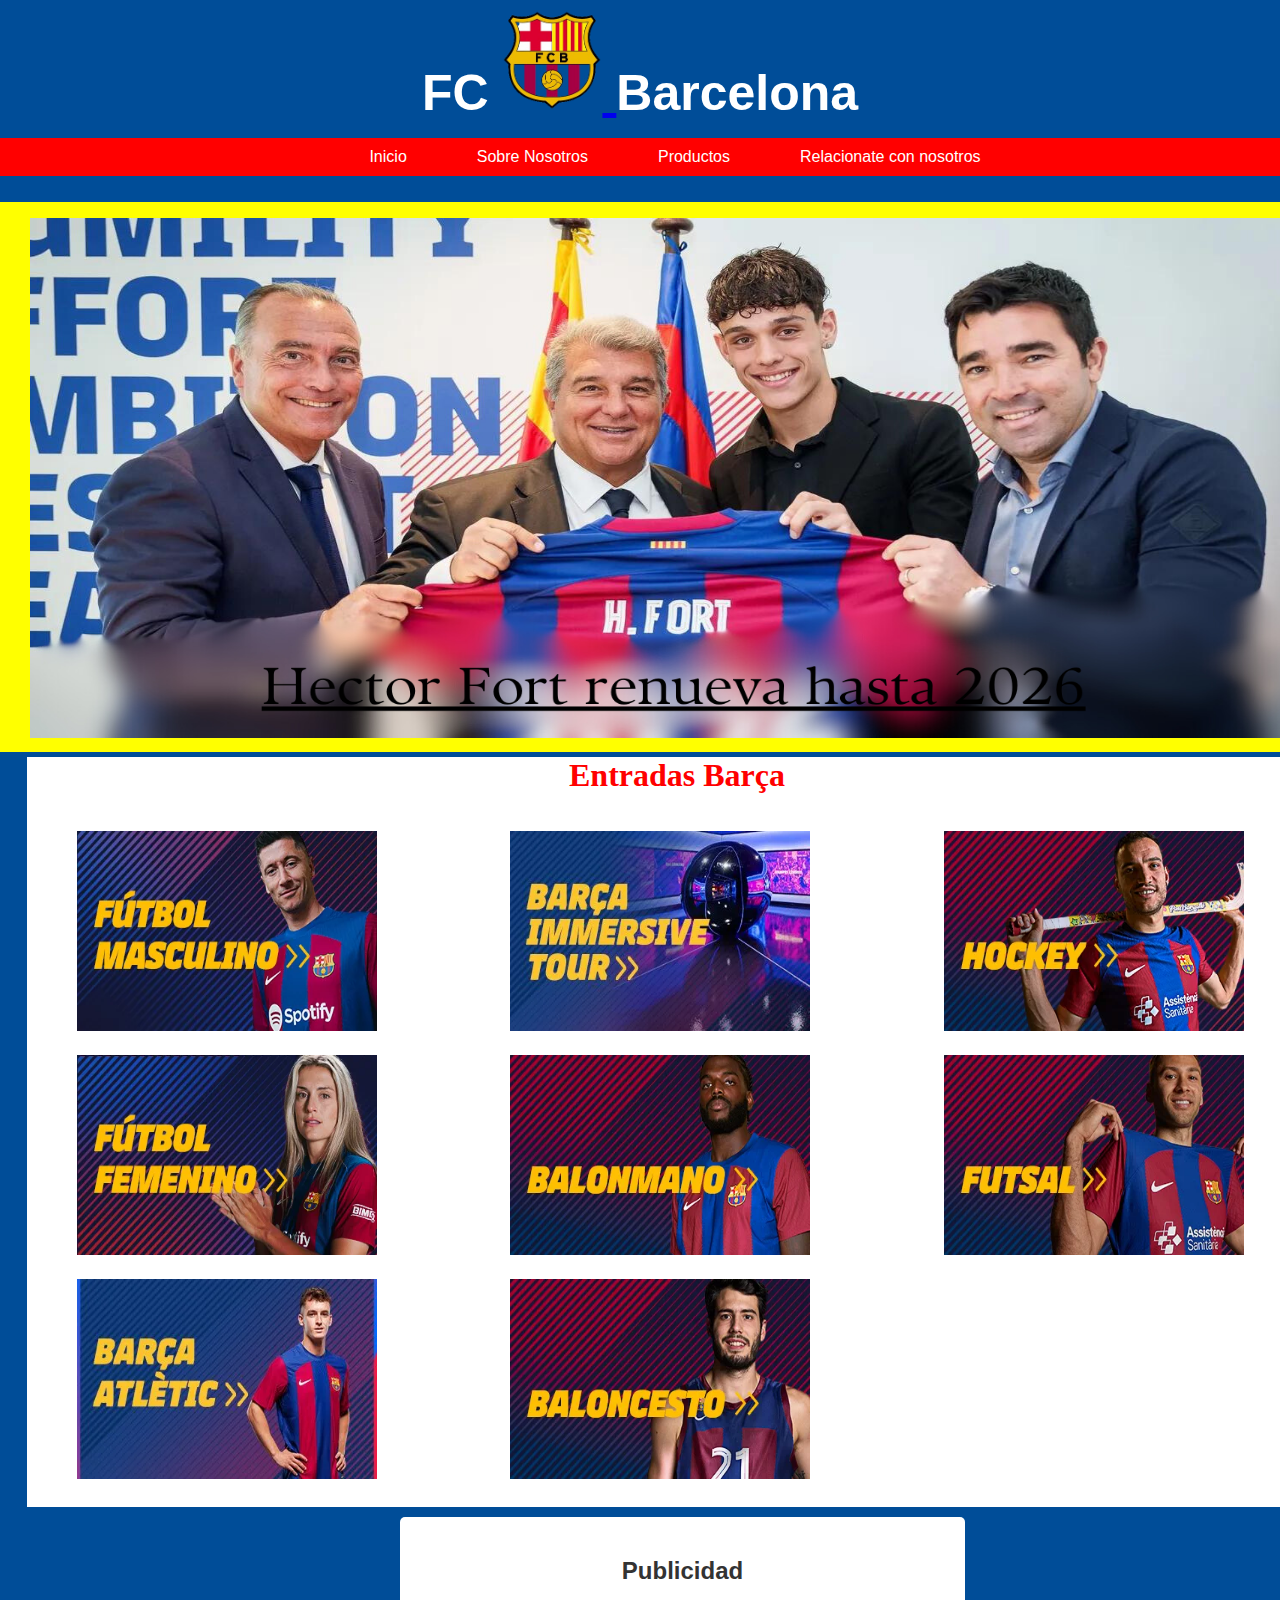
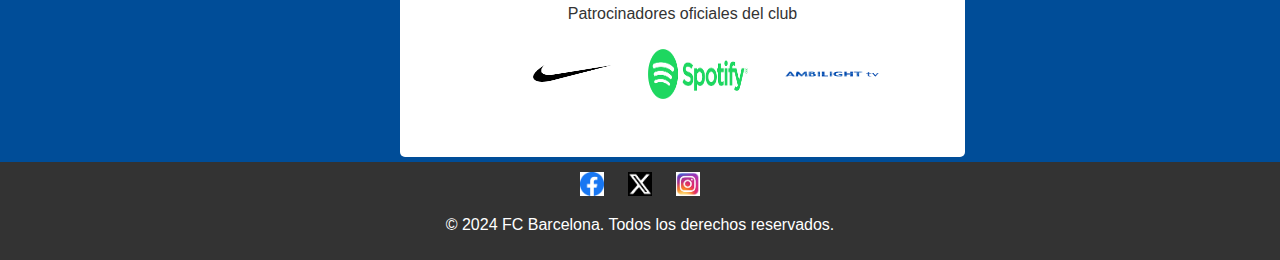
<file: index.html>
<!DOCTYPE html>
<html lang="es">
<head>
    <meta charset="UTF-8">
    <meta name="viewport">
    <title>FC Barcelona - Inicio</title>
    <link rel="stylesheet" href="css/styles.css">
    <link rel="icon" href="img/DFCB-removebg-preview.png" type="image/x-icon">
</head>
<body>
    <header id="encabezado">
        <h1>FC <A href="index.html"> <img src="img/DFCB-removebg-preview.png"> </A> Barcelona</h1>

        <nav id="Menu">
            
            <ul>
                <li> <a href="#"> Inicio </a> 
                <ul>
                    <li><a href="Plantilla.html"> Plantilla </a> </li>
                    <li><a href="Palmares.html"> Palmares </a> </li>
                 
                </ul>
                </li>
               
                <li> <a href="#"> Sobre Nosotros </a>  
                <ul>
                    <li><a href="Historia.html"> Historia </a></li>
                    <li><a href="Valores.html"> Valores </a></li>
                </ul>
                </li>
                
                <li> <a href="#"> Productos </a>
                    <ul>
                        <li><a href="Producto.html"> Merchandising </a></li>
                        <li><a href="Ofertas.html"> Ofertas </a></li>
                    </ul>
               </li>
               <li><a href=""> Relacionate con nosotros </a>
                <ul>
                <li><a href="Registro.html"> Registrarte </a></li>
                <li><a href="Inicio.html"> Iniciar sección  </a></li>
            </ul>
            </li>
           
        </ul>
        </nav>
    </header>

    <section class="Slider">  
        <ul>
            <l1> 
                <img src="img/WhatsApp-Image-2024-05-28-at-14.24.57.webp"> 
            </l1>
           
            <l1> 
                <img src="img/HANSI FLICK.png">
             </l1>
            
             <l1> 
                <img src="img/Sergi.webp">
             </l1>
            
             <l1> 
                <img src="img/Femeni.webp">
             </l1>
             
        
            
        </ul>     
        </section>


        <section id="Entradas_Barça">
            <h1> Entradas Barça </h1>
        
            <div class="contenedor">
                <div class="columna">
                    <ul>
                        <li> <img src="img/Masculino.webp" alt="Masculino"> </li>
                        <li> <img src="img/Futbol Femenu.webp" alt="Futbol Femenino"> </li>
                        <li> <img src="img/Barca atletic.webp" alt="Barça Atletic"> </li>
                    </ul>
                </div>
                <div class="columna">
                    <ul>
                        <li> <img src="img/IMMEBERSE TOUR.webp" alt="IMMEBERSE TOUR"> </li>
                        <li> <img src="img/bALON MANO.webp" alt="Balonmano"> </li>
                        <li> <img src="img/Baloncesto.webp" alt="Baloncesto"> </li>
                    </ul>
                </div>
                <div class="columna">
                    <ul>
                        <li> <img src="img/Hocke.webp" alt="Hockey"> </li>
                        <li> <img src="img/Futsal.webp" alt="Futsal"> </li>
                    </ul>
                </div>
            </div>
        </section>











        <section class="publicidad">
            <h2>Publicidad</h2>
            <p> Patrocinadores oficiales del club </p>
            <img src="img/Nike.png">
            <img src="img/Spotify.png">
            <img src="img/Ambilignt.png">
        </section>
    </main>

    <footer>
        <div class="social-media">
            <a href="#"><img src="img/Facebook.png" alt="Facebook"></a>
            <a href="#"><img src="img/x.png" alt="Twitter"></a>
            <a href="#"><img src="img/inta.jpg" alt="Instagram"></a>
        </div>
        <p>&copy; 2024 FC Barcelona. Todos los derechos reservados.</p>
    </footer>

    
</body>
</html>
</file>
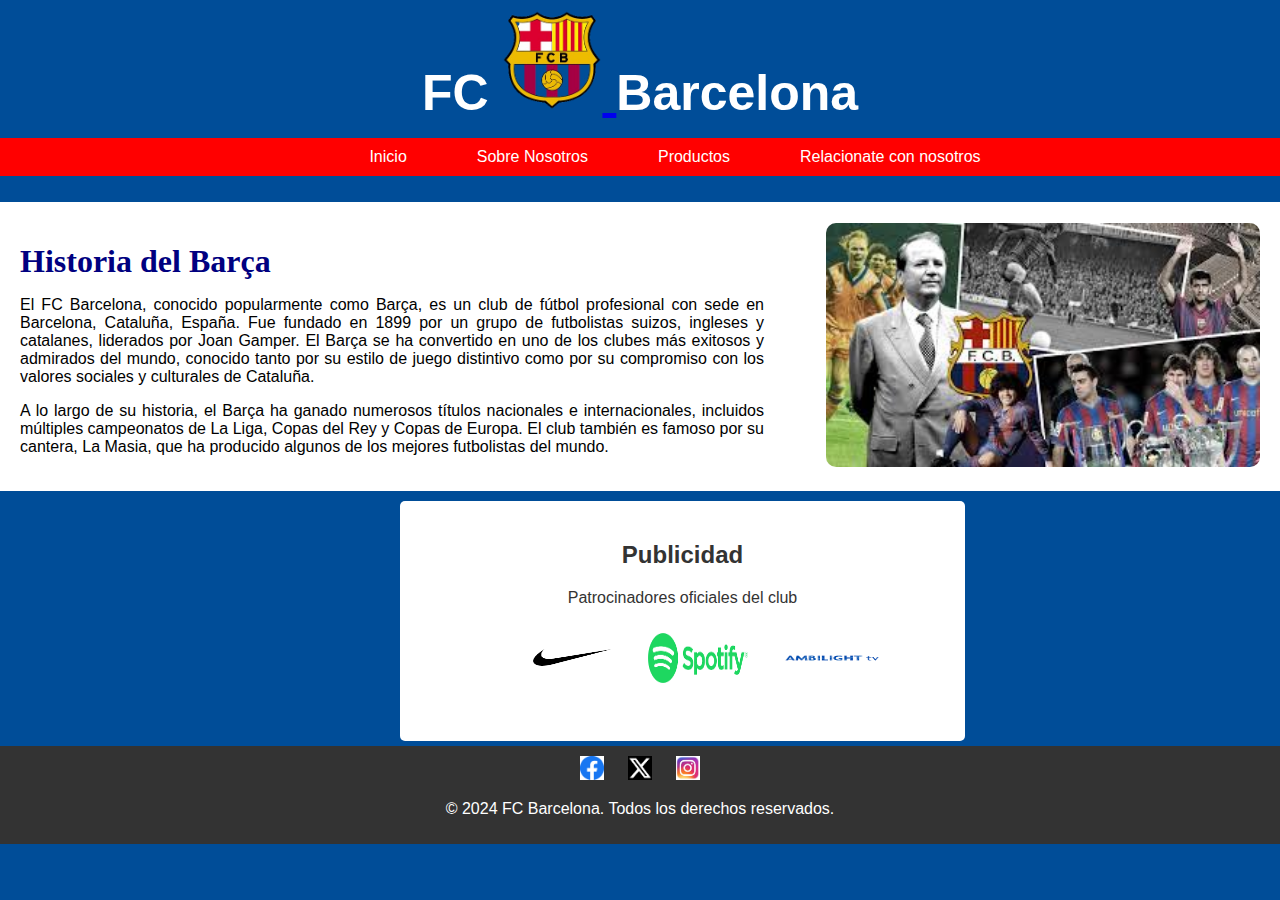
<file: Historia.html>
<!DOCTYPE html>
<html lang="es">
<head>
    <meta charset="UTF-8">
    <meta name="viewport">
    <title>FC Barcelona - Historia</title>
    <link rel="stylesheet" href="css/styles.css">
    <link rel="icon" href="img/DFCB-removebg-preview.png" type="image/x-icon">
</head>
<body>
    <header id="encabezado">
        <h1>FC <A href="index.html"> <img src="img/DFCB-removebg-preview.png"> </A> Barcelona</h1>

        <nav id="Menu">
            
            <ul>
                <li> <a href="#"> Inicio </a> 
                <ul>
                    <li><a href="Plantilla.html"> Plantilla </a> </li>
                    <li><a href="Palmares.html"> Palmares </a> </li>
                 
                </ul>
                </li>
               
                <li> <a href="#"> Sobre Nosotros </a>  
                <ul>
                    <li><a href="Historia.html"> Historia </a></li>
                    <li><a href="Valores.html"> Valores </a></li>
                </ul>
                </li>
                
                <li> <a href=""> Productos </a>
                    <ul>
                        <li><a href="Producto.html"> Merchandising </a></li>
                        <li><a href="Ofertas.html"> Ofertas </a></li>
                    </ul>
               </li>
               <li><a href="Registro.html"> Relacionate con nosotros </a>
                <ul>
                <li><a href="Registro.html"> Registrarte </a></li>
                <li><a href="Inicio.html"> Iniciar sección  </a></li>
            </ul>
            </li>
           
        </ul>
        </nav>
    </header>
    <section id="Historia_Barça">
        <div class="contenido">
            <div class="texto">
                <h1>Historia del Barça</h1>
                <p>El FC Barcelona, conocido popularmente como Barça, es un club de fútbol profesional con sede en Barcelona, Cataluña, España. Fue fundado en 1899 por un grupo de futbolistas suizos, ingleses y catalanes, liderados por Joan Gamper. El Barça se ha convertido en uno de los clubes más exitosos y admirados del mundo, conocido tanto por su estilo de juego distintivo como por su compromiso con los valores sociales y culturales de Cataluña.</p>
                <p>A lo largo de su historia, el Barça ha ganado numerosos títulos nacionales e internacionales, incluidos múltiples campeonatos de La Liga, Copas del Rey y Copas de Europa. El club también es famoso por su cantera, La Masia, que ha producido algunos de los mejores futbolistas del mundo.</p>
            </div>
            <div class="imagen">
                <img src="img/Historia.jpg">
            </div>
        </div>
    </section>











        <section class="publicidad">
            <h2>Publicidad</h2>
            <p> Patrocinadores oficiales del club </p>
            <img src="img/Nike.png">
            <img src="img/Spotify.png">
            <img src="img/Ambilignt.png">
        </section>
    </main>

    <footer>
        <div class="social-media">
            <a href="#"><img src="img/Facebook.png" alt="Facebook"></a>
            <a href="#"><img src="img/x.png" alt="Twitter"></a>
            <a href="#"><img src="img/inta.jpg" alt="Instagram"></a>
        </div>
        <p>&copy; 2024 FC Barcelona. Todos los derechos reservados.</p>
    </footer>

    
</body>
</html>
</file>
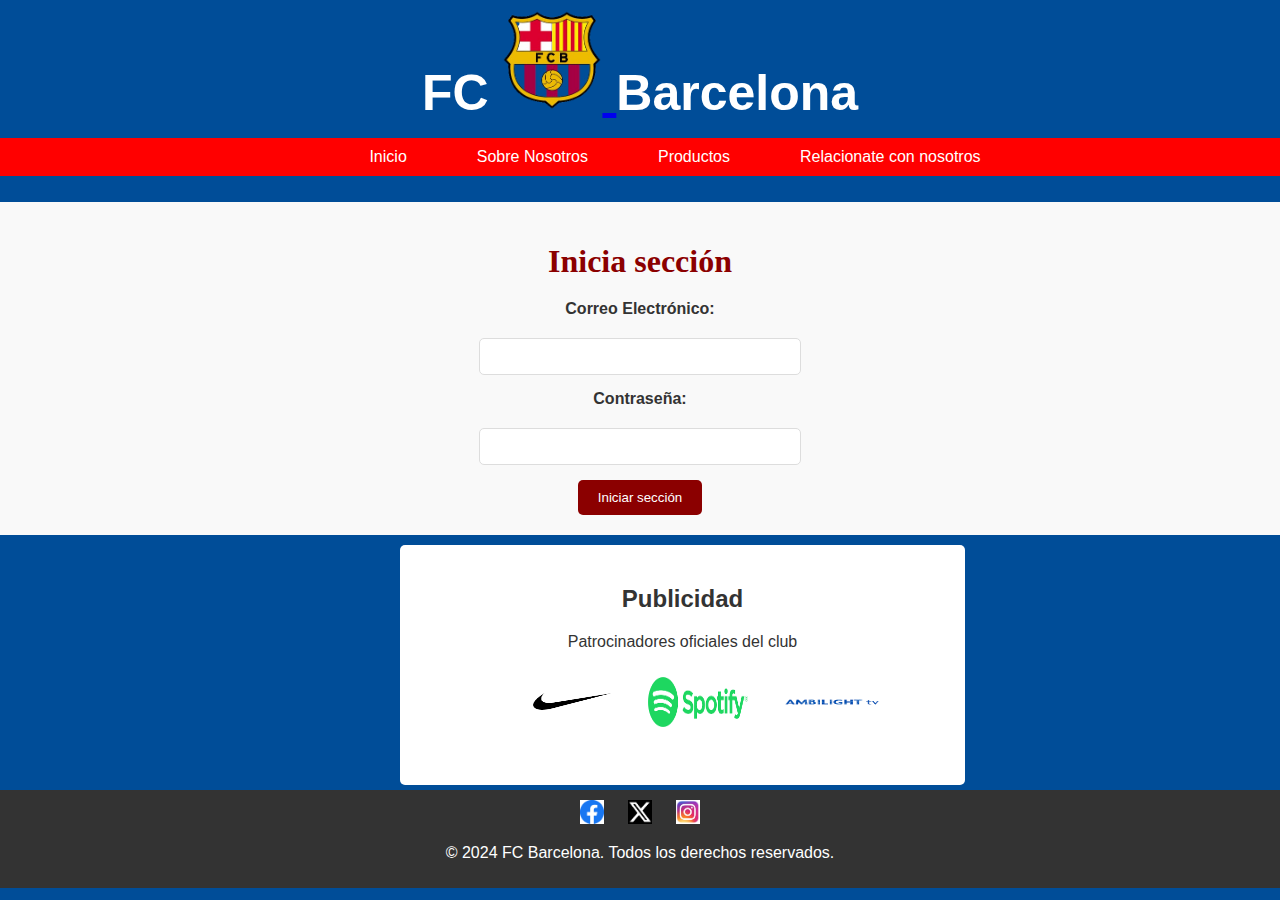
<file: Inicio.html>
<!DOCTYPE html>
<html lang="es">
<head>
    <meta charset="UTF-8">
    <meta name="viewport">
    <title>FC Barcelona - Registro</title>
    <link rel="stylesheet" href="css/styles.css">
    <link rel="icon" href="img/DFCB-removebg-preview.png" type="image/x-icon">
</head>
<body>
    <header id="encabezado">
        <h1>FC <A href="index.html"> <img src="img/DFCB-removebg-preview.png"> </A> Barcelona</h1>

        <nav id="Menu">
            
            <ul>
                <li> <a href="#"> Inicio </a> 
                <ul>
                    <li><a href="Plantilla.html"> Plantilla </a> </li>
                    <li><a href="Palmares.html"> Palmares </a> </li>
                 
                </ul>
                </li>
               
                <li> <a href="#"> Sobre Nosotros </a>  
                <ul>
                    <li><a href="Historia.html"> Historia </a></li>
                    <li><a href="Valores.html"> Valores </a></li>
                </ul>
                </li>
                
                <li> <a href=""> Productos </a>
                    <ul>
                        <li><a href="Producto.html"> Merchandising </a></li>
                        <li><a href="Ofertas.html"> Ofertas </a></li>
                    </ul>
               </li>
               <li><a href=""> Relacionate con nosotros </a>
                <ul>
                <li><a href="Registro.html"> Registrarte </a></li>
                <li><a href="Inicio.html"> Iniciar sección  </a></li>
            </ul>
            </li>
           
        </ul>
        </nav>
    </header>
    
    <section id="Registro_Barça">
        <h1>Inicia sección</h1>
        <form id="formulario_registro">    
            <label for="email">Correo Electrónico:</label>
            <input type="email" id="email" name="email" required>
            
            <label for="password">Contraseña:</label>
            <input type="password" id="password" name="password" required>
            
            
            <button type="submit">Iniciar sección</button>
        </form>
    </section>
    











        <section class="publicidad">
            <h2>Publicidad</h2>
            <p> Patrocinadores oficiales del club </p>
            <img src="img/Nike.png">
            <img src="img/Spotify.png">
            <img src="img/Ambilignt.png">
        </section>
    </main>

    <footer>
        <div class="social-media">
            <a href="#"><img src="img/Facebook.png" alt="Facebook"></a>
            <a href="#"><img src="img/x.png" alt="Twitter"></a>
            <a href="#"><img src="img/inta.jpg" alt="Instagram"></a>
        </div>
        <p>&copy; 2024 FC Barcelona. Todos los derechos reservados.</p>
    </footer>

    
</body>
</html>
</file>
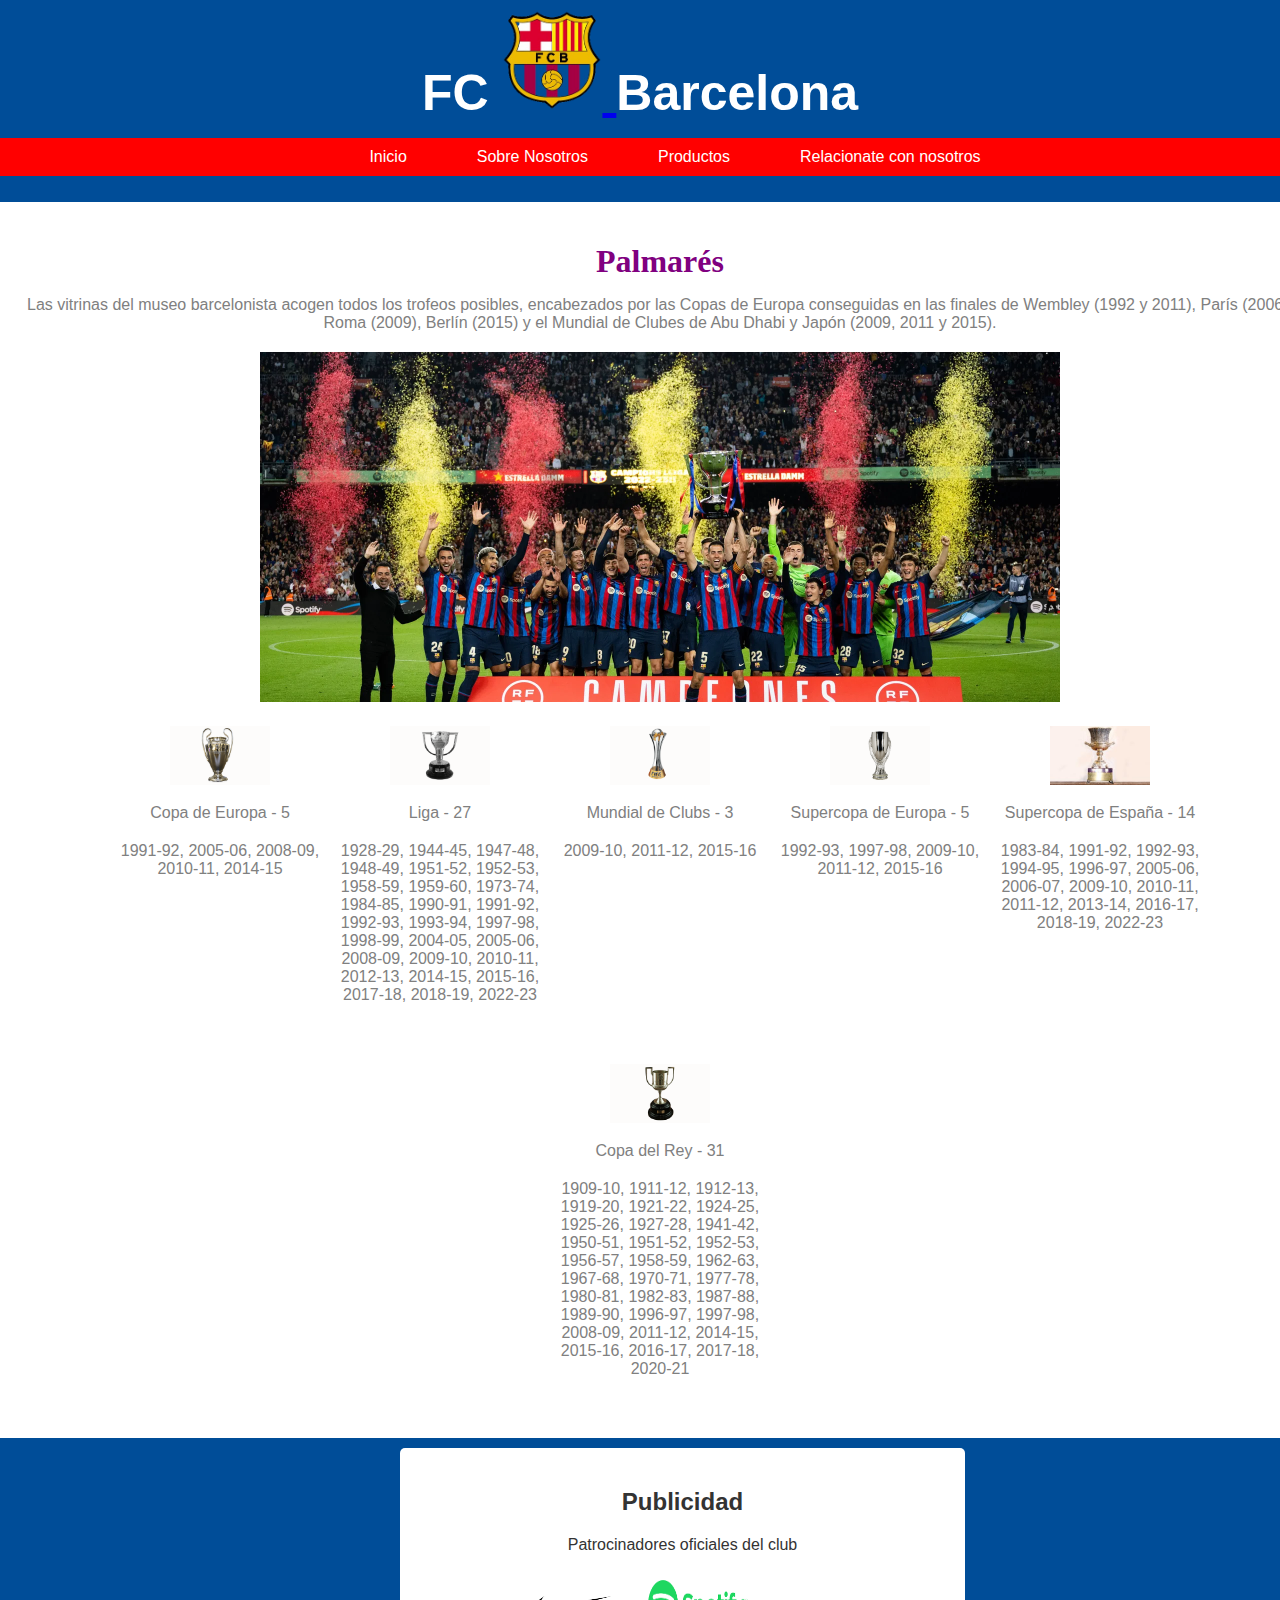
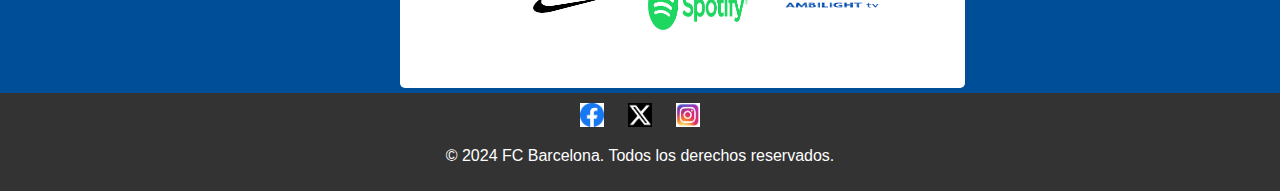
<file: Palmares.html>
<!DOCTYPE html>
<html lang="es">
<head>
    <meta charset="UTF-8">
    <meta name="viewport">
    <title>FC Barcelona - Palmares </title>
    <link rel="stylesheet" href="css/styles.css">
    <link rel="icon" href="img/DFCB-removebg-preview.png" type="image/x-icon">
</head>
<body>
    <header id="encabezado">
        <h1>FC <A href="index.html"> <img src="img/DFCB-removebg-preview.png"> </A> Barcelona</h1>

        <nav id="Menu">
            
            <ul>
                <li> <a href="#"> Inicio </a> 
                <ul>
                    <li><a href="Plantilla.html"> Plantilla </a> </li>
                    <li><a href="Palmares.html"> Palmares </a> </li>
                 
                </ul>
                </li>
               
                <li> <a href="#"> Sobre Nosotros </a>  
                <ul>
                    <li><a href="Historia.html"> Historia </a></li>
                    <li><a href="Valores.html"> Valores </a></li>
                </ul>
                </li>
                
                <li> <a href="#"> Productos </a>
                    <ul>
                        <li><a href="Producto.html"> Merchandising </a></li>
                        <li><a href="Ofertas.html"> Ofertas </a></li>
                    </ul>
               </li>
               <li><a href=""> Relacionate con nosotros </a>
                <ul>
                <li><a href="Registro.html"> Registrarte </a></li>
                <li><a href="Inicio.html"> Iniciar sección  </a></li>
            </ul>
            </li>
           
        </ul>
        </nav>
    </header>
    <section id="Palmares_Barça">
        <h1>Palmarés</h1>
        <p>Las vitrinas del museo barcelonista acogen todos los trofeos posibles, encabezados por las Copas 
            de Europa conseguidas en las finales de Wembley (1992 y 2011), París (2006), Roma (2009), Berlín (2015) 
            y el Mundial de Clubes de Abu Dhabi y Japón (2009, 2011 y 2015).</p>
    
        <div class="imagen_principal">
            <img src="img/Barca ca.webp">
        </div>
    
        <div class="trofeos">
            <div class="trofeo">
                <img src="img/Champions-League.png">
                <p>Copa de Europa - 5</p>
                <p>1991-92, 2005-06, 2008-09, 2010-11, 2014-15</p>
            </div>
            
            <div class="trofeo">
                <img src="img/la-liga.png" >
                <p>Liga - 27
                </p>
                <p>1928-29, 1944-45, 1947-48, 1948-49, 1951-52, 1952-53, 1958-59, 1959-60, 1973-74, 1984-85, 1990-91, 1991-92, 1992-93, 1993-94, 1997-98, 1998-99, 2004-05, 2005-06, 2008-09, 2009-10, 2010-11, 2012-13, 2014-15, 2015-16, 2017-18, 2018-19, 2022-23</p>
            </div>
           
            <div class="trofeo">
                <img src="img/Fifa-Club-World-Cup.png" >
                <p>Mundial de Clubs - 3 </p>
                <p>2009-10, 2011-12, 2015-16
                </p>
            </div>
            
            <div class="trofeo">
                <img src="img/European-Super-Cup.png" >
                <p>Supercopa de Europa - 5
                </p>
                <p>1992-93, 1997-98, 2009-10, 2011-12, 2015-16

                </p>
            </div>
            
            <div class="trofeo">
                <img src="img/Supercopa-Espanya.jpg" >
                <p>Supercopa de España - 14
                </p>
                <p>1983-84, 1991-92, 1992-93, 1994-95, 1996-97, 2005-06, 2006-07, 2009-10, 2010-11, 2011-12, 2013-14, 2016-17, 2018-19, 2022-23

                </p>
            </div>
          
            <div class="trofeo">
                <img src="img/Spanish-Cup (1).png" >
                <p>Copa del Rey - 31

                </p>
                <p> 
                    1909-10, 1911-12, 1912-13, 1919-20, 1921-22, 1924-25, 1925-26, 1927-28, 1941-42, 1950-51, 1951-52, 1952-53, 1956-57, 1958-59, 1962-63, 1967-68, 1970-71, 1977-78, 1980-81, 1982-83, 1987-88, 1989-90, 1996-97, 1997-98, 2008-09, 2011-12, 2014-15, 2015-16, 2016-17, 2017-18, 2020-21

                </p>
            </div>
            
        </div>
    </section>
    











        <section class="publicidad">
            <h2>Publicidad</h2>
            <p> Patrocinadores oficiales del club </p>
            <img src="img/Nike.png">
            <img src="img/Spotify.png">
            <img src="img/Ambilignt.png">
        </section>
    </main>

    <footer>
        <div class="social-media">
            <a href="#"><img src="img/Facebook.png" alt="Facebook"></a>
            <a href="#"><img src="img/x.png" alt="Twitter"></a>
            <a href="#"><img src="img/inta.jpg" alt="Instagram"></a>
        </div>
        <p>&copy; 2024 FC Barcelona. Todos los derechos reservados.</p>
    </footer>

    
</body>
</html>
</file>
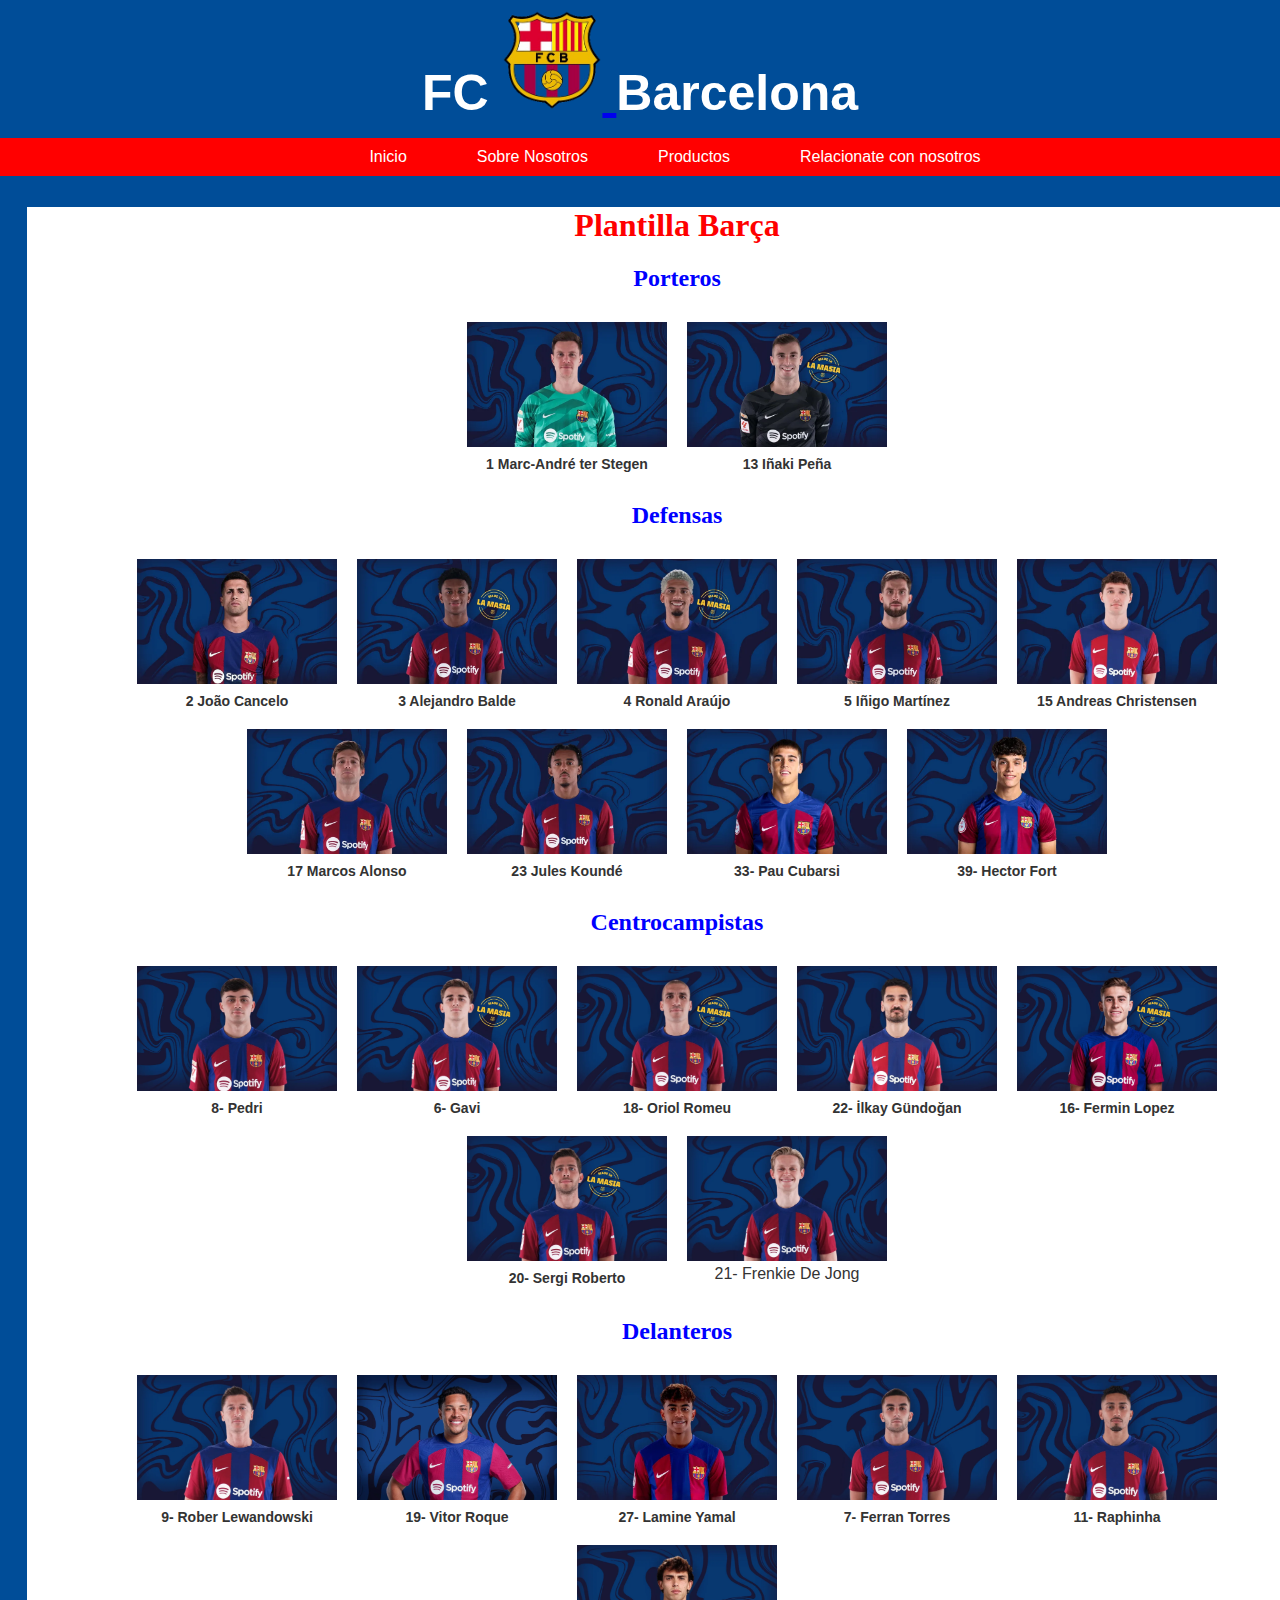
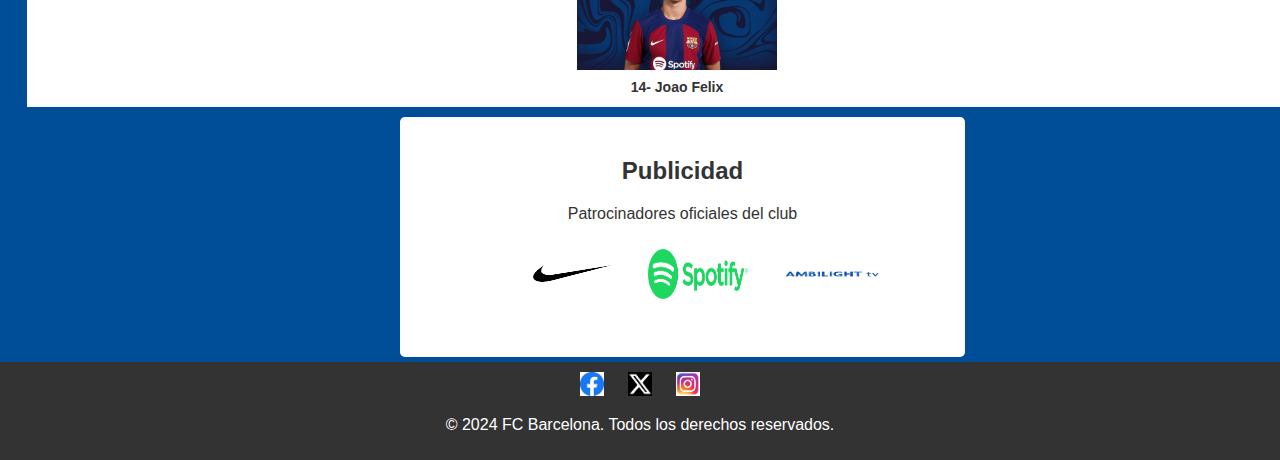
<file: Plantilla.html>
<!DOCTYPE html>
<html lang="es">
<head>
    <meta charset="UTF-8">
    <meta name="viewport">
    <title>FC Barcelona - Plantilla</title>
    <link rel="stylesheet" href="css/styles.css">
    <link rel="icon" href="img/DFCB-removebg-preview.png" type="image/x-icon">
</head>
<body>
    <header id="encabezado">
        <h1>FC <A href="index.html"> <img src="img/DFCB-removebg-preview.png"> </A> Barcelona</h1>

        <nav id="Menu">
            
            <ul>
                <li> <a href="#"> Inicio </a> 
                <ul>
                    <li><a href="Plantilla.html"> Plantilla </a> </li>
                    <li><a href="Palmares.html"> Palmares </a> </li>
                 
                </ul>
                </li>
               
                <li> <a href="#"> Sobre Nosotros </a>  
                <ul>
                    <li><a href="Historia.html"> Historia </a></li>
                    <li><a href="Valores.html"> Valores </a></li>
                </ul>
                </li>
                
                <li> <a href=""> Productos </a>
                    <ul>
                        <li><a href="Producto.html"> Merchandising </a></li>
                        <li><a href="Ofertas.html"> Ofertas </a></li>
                    </ul>
               </li>
               <li><a href=""> Relacionate con nosotros </a>
                <ul>
                <li><a href="Registro.html"> Registrarte </a></li>
                <li><a href="Inicio.html"> Iniciar sección  </a></li>
            </ul>
            </li>
           
        </ul>
        </nav>
    </header>

        <section id="Plantilla_Barça">
            <h1> Plantilla Barça </h1>
        
            <div class="seccion" id="porteros">
                <h2>Porteros</h2>
                <ul>
                    <li><img src="img/TerStegen.webp"><p>1 Marc-André ter Stegen</p></li>
                    <li><img src="img/Inaki.webp"><p>13 Iñaki Peña</p></li>
                </ul>
            </div>
        
            <div class="seccion" id="defensas">
                <h2>Defensas</h2>
                <ul>
                    <li><img src="img/Joao.webp"><p>2 João Cancelo</p></li>
                    <li><img src="img/Balde.webp"><p>3 Alejandro Balde</p></li>
                    <li><img src="img/Ronald.webp"><p>4 Ronald Araújo</p></li>
                    <li><img src="img/inigo.webp"><p>5 Iñigo Martínez</p></li>
                    <li><img src="img/Andre.webp"><p>15 Andreas Christensen</p></li>
                    <li><img src="img/mARCOS.webp"><p>17 Marcos Alonso</p></li>
                    <li><img src="img/23-JULES_KOUNDE.webp"><p>23 Jules Koundé</p></li>
                    <li><img src="img/25-Pau-Cubarsi.webp"><p>33- Pau Cubarsi</p></li>
                    <li><img src="img/19-hector_fort.webp"><p>39- Hector Fort</p></li>
                </ul>
            </div>
        
            <div class="seccion" id="centrocampistas">
                <h2>Centrocampistas</h2>
                <ul>
                    <li><img src="img/08-PEDRI.webp"><p>8- Pedri</p></li>
                    <li><img src="img/30-GAVI_.webp"><p>6- Gavi</p></li>
                    <li><img src="img/jugador_fitxa-oriol_romeu.webp"><p> 18- Oriol Romeu</p></li>
                    <li><img src="img/jugador_fitxa-gundogan.webp"><p>22- İlkay Gündoğan</p></li>
                    <li><img src="img/mini_16-FERMIN.webp"><p>16- Fermin Lopez</p></li>
                    <li><img src="img/20-S_ROBERTO.webp"><p>20- Sergi Roberto </p></li>
                    <li><img src="img/21-FRENKIE_DE_JONG.webp">21- Frenkie De Jong<p></p></li>
                </ul>
            </div>
        
            <div class="seccion" id="delanteros">
                <h2>Delanteros</h2>
                <ul>
                    <li><img src="img/09-ROBERT_LEWANDOWSKI.webp"><p>9- Rober Lewandowski</p></li>
                    <li><img src="img/19-VITOR_ROQUE.webp"><p>19- Vitor Roque </p></li>
                    <li><img src="img/17-Yamal.webp"><p>27- Lamine Yamal </p></li>
                    <li><img src="img/11-FERRAN_TORRES.webp"><p>7- Ferran Torres </p></li>
                    <li><img src="img/22-RAPHINHA.webp"><p>11- Raphinha </p></li>
                    <li><img src="img/jugador_fitxa-felix.webp"><p>14- Joao Felix</p></li>
    
                </ul>
            </div>
        </section>
        
    










        <section class="publicidad">
            <h2>Publicidad</h2>
            <p> Patrocinadores oficiales del club </p>
            <img src="img/Nike.png">
            <img src="img/Spotify.png">
            <img src="img/Ambilignt.png">
        </section>
    </main>

    <footer>
        <div class="social-media">
            <a href="#"><img src="img/Facebook.png" alt="Facebook"></a>
            <a href="#"><img src="img/x.png" alt="Twitter"></a>
            <a href="#"><img src="img/inta.jpg" alt="Instagram"></a>
        </div>
        <p>&copy; 2024 FC Barcelona. Todos los derechos reservados.</p>
    </footer>

    
</body>
</html>
</file>
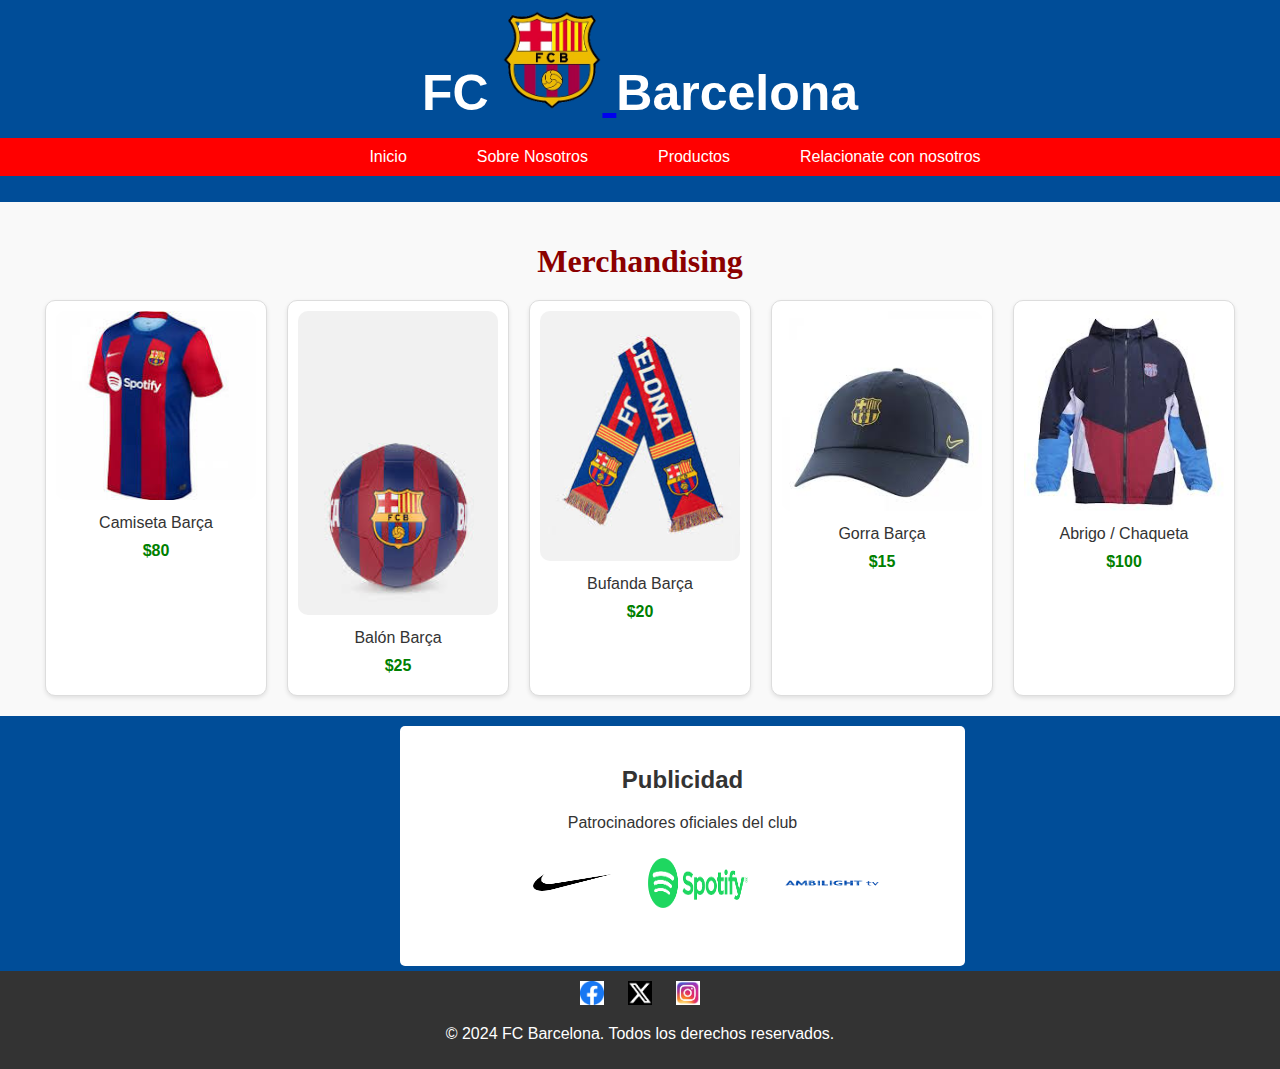
<file: Producto.html>
<!DOCTYPE html>
<html lang="es">
<head>
    <meta charset="UTF-8">
    <meta name="viewport">
    <title>FC Barcelona - Merchandising</title>
    <link rel="stylesheet" href="css/styles.css">
    <link rel="icon" href="img/DFCB-removebg-preview.png" type="image/x-icon">
</head>
<body>
    <header id="encabezado">
        <h1>FC <A href="index.html"> <img src="img/DFCB-removebg-preview.png"> </A> Barcelona</h1>

        <nav id="Menu">
            
            <ul>
                <li> <a href="#"> Inicio </a> 
                <ul>
                    <li><a href="Plantilla.html"> Plantilla </a> </li>
                    <li><a href="Palmares.html"> Palmares </a> </li>
                 
                </ul>
                </li>
               
                <li> <a href="#"> Sobre Nosotros </a>  
                <ul>
                    <li><a href="Historia.html"> Historia </a></li>
                    <li><a href="Valores.html"> Valores </a></li>
                </ul>
                </li>
                
                <li> <a href="#"> Productos </a>
                    <ul>
                        <li><a href="Producto.html"> Merchandising </a></li>
                        <li><a href="Ofertas.html"> Ofertas </a></li>
                    </ul>
               </li>
               <li><a href=""> Relacionate con nosotros </a>
                <ul>
                <li><a href="Registro.html"> Registrarte </a></li>
                <li><a href="Inicio.html"> Iniciar sección  </a></li>
            </ul>
            </li>
           
        </ul>
        </nav>
    </header>

    <section id="Merchandising_Barça">
        <h1>Merchandising</h1>
        <div class="productos">
            <div class="producto">
                <img src="img/Camiseta.jpg" >
                <p>Camiseta Barça</p>
                <p class="precio">$80</p>
            </div>
            <div class="producto">
                <img src="img/bALON.jpg" >
                <p>Balón Barça</p>
                <p class="precio">$25</p>
            </div>
            <div class="producto">
                <img src="img/Bufanda.jpg">
                <p>Bufanda Barça</p>
                <p class="precio">$20</p>
            </div>
            <div class="producto">
                <img src="img/Gorra.jpg">
                <p>Gorra Barça</p>
                <p class="precio">$15</p>
            </div>
           
            <div class="producto">
                <img src="img/Abrigo.jpg">
                <p> Abrigo / Chaqueta</p>
                <p class="precio">$100</p>
            </div>
            
        </div>
    </section>
    









        <section class="publicidad">
            <h2>Publicidad</h2>
            <p> Patrocinadores oficiales del club </p>
            <img src="img/Nike.png">
            <img src="img/Spotify.png">
            <img src="img/Ambilignt.png">
        </section>
    </main>

    <footer>
        <div class="social-media">
            <a href="#"><img src="img/Facebook.png" alt="Facebook"></a>
            <a href="#"><img src="img/x.png" alt="Twitter"></a>
            <a href="#"><img src="img/inta.jpg" alt="Instagram"></a>
        </div>
        <p>&copy; 2024 FC Barcelona. Todos los derechos reservados.</p>
    </footer>

    
</body>
</html>
</file>
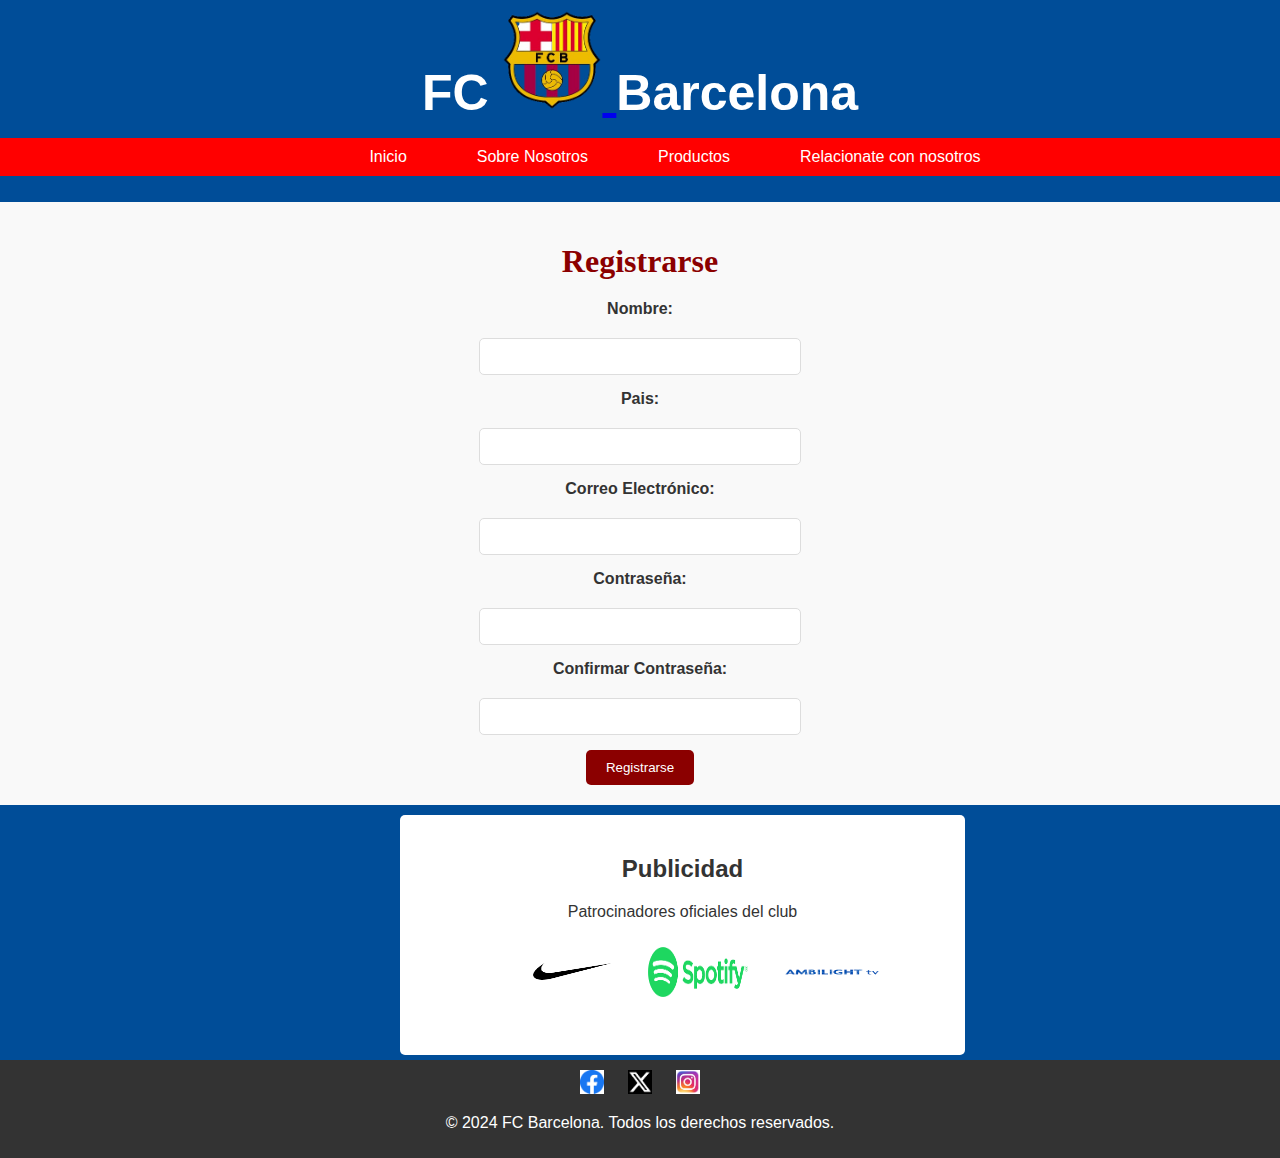
<file: Registro.html>
<!DOCTYPE html>
<html lang="es">
<head>
    <meta charset="UTF-8">
    <meta name="viewport">
    <title>FC Barcelona - Registro</title>
    <link rel="stylesheet" href="css/styles.css">
    <link rel="icon" href="img/DFCB-removebg-preview.png" type="image/x-icon">
</head>
<body>
    <header id="encabezado">
        <h1>FC <A href="index.html"> <img src="img/DFCB-removebg-preview.png"> </A> Barcelona</h1>

        <nav id="Menu">
            
            <ul>
                <li> <a href="#"> Inicio </a> 
                <ul>
                    <li><a href="Plantilla.html"> Plantilla </a> </li>
                    <li><a href="Palmares.html"> Palmares </a> </li>
                 
                </ul>
                </li>
               
                <li> <a href="#"> Sobre Nosotros </a>  
                <ul>
                    <li><a href="Historia.html"> Historia </a></li>
                    <li><a href="Valores.html"> Valores </a></li>
                </ul>
                </li>
                
                <li> <a href=""> Productos </a>
                    <ul>
                        <li><a href="Producto.html"> Merchandising </a></li>
                        <li><a href="Ofertas.html"> Ofertas </a></li>
                    </ul>
               </li>
               <li><a href=""> Relacionate con nosotros </a>
                <ul>
                <li><a href="Registro.html"> Registrarte </a></li>
                <li><a href="Inicio.html
                    "> Iniciar sección  </a></li>
            </ul>
            </li>
           
        </ul>
        </nav>
    </header>
    
    <section id="Registro_Barça">
        <h1>Registrarse</h1>
        <form id="formulario_registro">
            <label for="nombre">Nombre:</label>
            <input type="text" id="nombre" name="nombre" required>
            
            <label for="nombre">Pais:</label>
            <input type="text" id="pais" name="Pais" required>
            
            <label for="email">Correo Electrónico:</label>
            <input type="email" id="email" name="email" required>
            
            <label for="password">Contraseña:</label>
            <input type="password" id="password" name="password" required>
            
            <label for="confirm_password">Confirmar Contraseña:</label>
            <input type="password" id="confirm_password" name="confirm_password" required>
            
            <button type="submit">Registrarse</button>
        </form>
    </section>
    











        <section class="publicidad">
            <h2>Publicidad</h2>
            <p> Patrocinadores oficiales del club </p>
            <img src="img/Nike.png">
            <img src="img/Spotify.png">
            <img src="img/Ambilignt.png">
        </section>
    </main>

    <footer>
        <div class="social-media">
            <a href="#"><img src="img/Facebook.png" alt="Facebook"></a>
            <a href="#"><img src="img/x.png" alt="Twitter"></a>
            <a href="#"><img src="img/inta.jpg" alt="Instagram"></a>
        </div>
        <p>&copy; 2024 FC Barcelona. Todos los derechos reservados.</p>
    </footer>

    
</body>
</html>
</file>
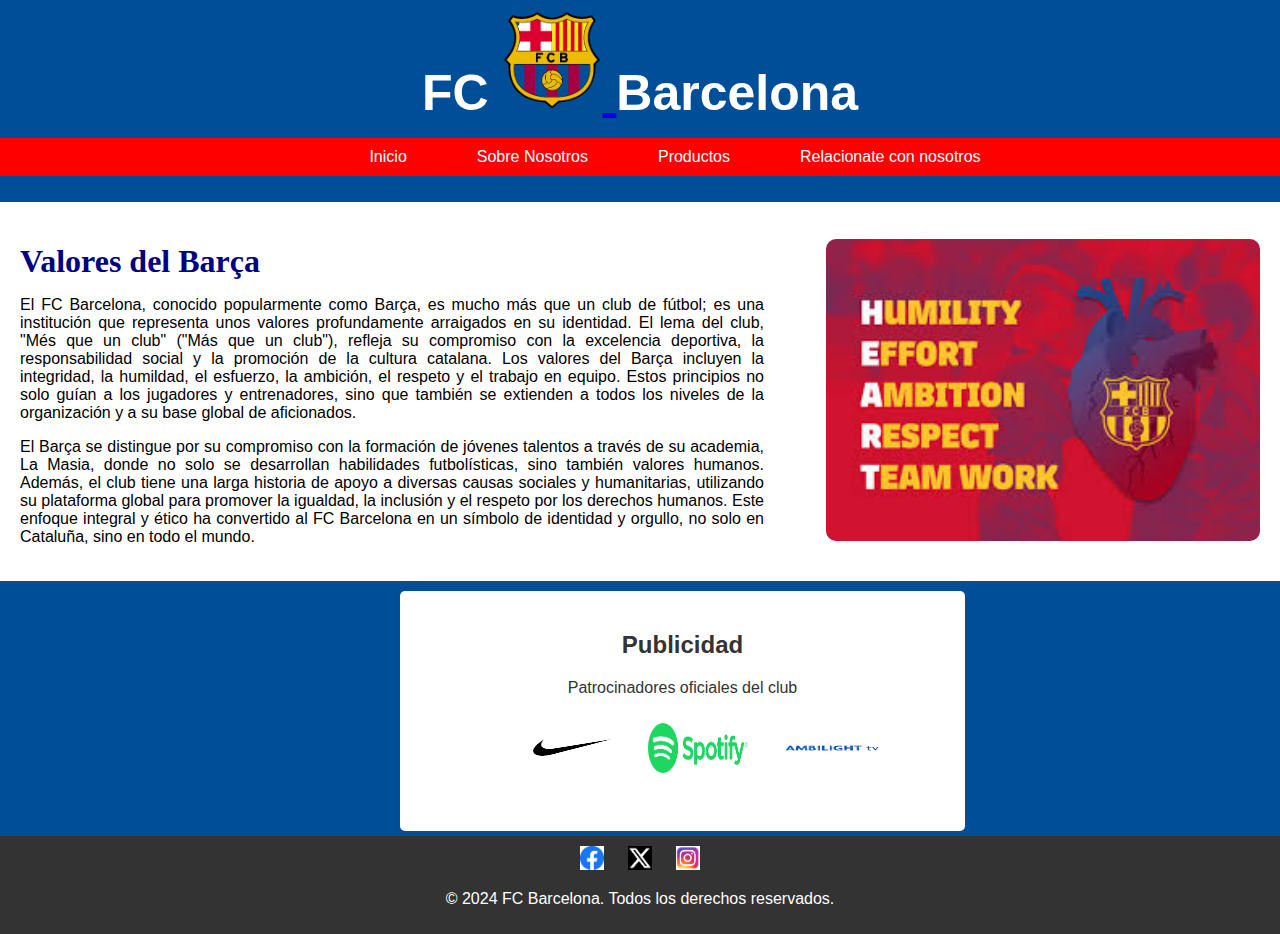
<file: Valores.html>
<!DOCTYPE html>
<html lang="es">
<head>
    <meta charset="UTF-8">
    <meta name="viewport">
    <title>FC Barcelona - Valores</title>
    <link rel="stylesheet" href="css/styles.css">
    <link rel="icon" href="img/DFCB-removebg-preview.png" type="image/x-icon">
</head>
<body>
    <header id="encabezado">
        <h1>FC <A href="index.html"> <img src="img/DFCB-removebg-preview.png"> </A> Barcelona</h1>

        <nav id="Menu">
            
            <ul>
                <li> <a href="#"> Inicio </a> 
                <ul>
                    <li><a href="Plantilla.html"> Plantilla </a> </li>
                    <li><a href="Palmares.html"> Palmares </a> </li>
                 
                </ul>
                </li>
               
                <li> <a href="#"> Sobre Nosotros </a>  
                <ul>
                    <li><a href="Historia.html"> Historia </a></li>
                    <li><a href="Valores.html"> Valores </a></li>
                </ul>
                </li>
                
                <li> <a href=""> Productos </a>
                    <ul>
                        <li><a href="Producto.html"> Merchandising </a></li>
                        <li><a href="Ofertas.html"> Ofertas </a></li>
                    </ul>
               </li>
               <li><a href=""> Relacionate con nosotros </a>
                <ul>
                <li><a href="Registro.html"> Registrarte </a></li>
                <li><a href="Inicio.html
                    "> Iniciar sección  </a></li>
            </ul>
            </li>
           
        </ul>
        </nav>
    </header>
    
    <section id="Historia_Barça">
        <div class="contenido">
            <div class="texto">
                <h1>Valores del Barça</h1>
                <p>El FC Barcelona, conocido popularmente como Barça, es mucho más que un club de fútbol; es una institución que representa unos valores profundamente arraigados en su identidad. El lema del club, "Més que un club" ("Más que un club"), refleja su compromiso con la excelencia deportiva, la responsabilidad social y la promoción de la cultura catalana. Los valores del Barça incluyen la integridad, la humildad, el esfuerzo, la ambición, el respeto y el trabajo en equipo. Estos principios no solo guían a los jugadores y entrenadores, sino que también se extienden a todos los niveles de la organización y a su base global de aficionados. </p>
                <p>El Barça se distingue por su compromiso con la formación de jóvenes talentos a través de su academia, La Masia, donde no solo se desarrollan habilidades futbolísticas, sino también valores humanos. Además, el club tiene una larga historia de apoyo a diversas causas sociales y humanitarias, utilizando su plataforma global para promover la igualdad, la inclusión y el respeto por los derechos humanos. Este enfoque integral y ético ha convertido al FC Barcelona en un símbolo de identidad y orgullo, no solo en Cataluña, sino en todo el mundo.


                </p>
            </div>
            <div class="imagen">
                <img src="img/Valores.jpg">
            </div>
        </div>
    </section>











        <section class="publicidad">
            <h2>Publicidad</h2>
            <p> Patrocinadores oficiales del club </p>
            <img src="img/Nike.png">
            <img src="img/Spotify.png">
            <img src="img/Ambilignt.png">
        </section>
    </main>

    <footer>
        <div class="social-media">
            <a href="#"><img src="img/Facebook.png" alt="Facebook"></a>
            <a href="#"><img src="img/x.png" alt="Twitter"></a>
            <a href="#"><img src="img/inta.jpg" alt="Instagram"></a>
        </div>
        <p>&copy; 2024 FC Barcelona. Todos los derechos reservados.</p>
    </footer>

    
</body>
</html>
</file>
<file: css/styles.css>
/* Estilos generales */
body {
    font-family: Arial, sans-serif;
    margin: 0;
    padding: 0;
    background-color: #004d98;
    color: #333;
}



/* Encabezado */
header {
    background-color: #004d98;
    color: white;
    padding: 10px 0;
    text-align: center;
}

header h1 {
    margin: 0;
    font-family: 'Franklin Gothic Medium', 'Arial Narrow', Arial, sans-serif;
    font-size: 50px;
    margin-bottom: 15px;
}

header img {
 width: 100px;
 height: 100px;
}



/* Navegación */
#Menu {
   width: auto;
    background-color: red;
}

#Menu ul {
    list-style: none;
    text-align: center;
    display: flex;
    justify-content: center;
}

#Menu  li {
    display: inline;

}

#Menu a {
    text-decoration: none;
    color: white;
    padding: 10px 20px;
    display: block; 
    margin-left: 30px;

}



#Menu ul ul {
    display: none;
    position: absolute;
    background-color: red;
    color: white;
    padding: 10px 20px;
    
}

#Menu ul ul li {
    margin: auto;
}

#Menu ul li:hover ul {
    display: block;
    position: absolute;
}

#Menu a:hover {
border: 2px solid black;

}



/*Slider pagina principal*/
.Slider {
    width: 1360px;
    height: 550px;
    margin: 0 auto;
    overflow: hidden;
    margin-left: -10px; 
    background-color: yellow;
}

.Slider ul {
    display: flex;
    animation: metro 13s infinite
    alternate linear;
}
.Slider img {
    width: 1360px;
    height: 520px;
    margin: auto; 
}

#Entradas_Barça {
    width: 1300px;
    height: 750px;
    background-color: white;
    margin-left: 27px;
    margin-top: 5px;
}

#Entradas_Barça h1 {
    text-align: center;
    font-family: Georgia, 'Times New Roman', Times, serif;
    color: red;
    margin-top: 5px;
}

#Entradas_Barça .contenedor {
    display: flex;
    justify-content: space-between;
    align-items: flex-start;
    height: 100%;
}

#Entradas_Barça .columna {
    flex: 1;
    display: flex;
    flex-direction: column;
    align-items: center;
    margin-left: 50px;
}

#Entradas_Barça ul {
    list-style: none;
    padding: 0;
    width: 100%;
}

#Entradas_Barça img {
    width: 300px;
    height: 200px;
    margin-bottom: 20px;
}


/*Publicidad*/
.publicidad {
    background-color: white;
    padding: 20px;
    border-radius: 5px;
    text-align: center;
    margin-top: 10px;
    width: 525px;
    height: 200px;
    justify-content: center;
    margin-left: 400px;
    margin-bottom: 5px;

}

.publicidad img {
    display: inline-block;
    width: 100px;
    height: 50px;
    margin: auto;
    margin-left: 30px;
    margin-top: 10px;
}

/* Footer */
footer {
    background-color: #333;
    color: white;
    padding: 10px 0;
    text-align: center;
}

footer .social-media a {
    margin: 0 10px;
    display: inline-block;
}

footer .social-media img {
    width: 24px;
    height: 24px;
}


/*Plantilla*/
#Plantilla_Barça {
    width: 1300px;
    background-color: white;
    margin-left: 27px;
    margin-top: 5px;
    height: 1500px;
}

#Plantilla_Barça h1 {
    text-align: center;
    font-family: Georgia, 'Times New Roman', Times, serif;
    color: red;
    margin-top: 5px;
}

#Plantilla_Barça .seccion {
    margin: 20px;
}

#Plantilla_Barça h2 {
    font-family: Georgia, 'Times New Roman', Times, serif;
    color: blue;
    margin-top: 10px;
    text-align: center;
}

#Plantilla_Barça ul {
    list-style: none;
    padding: 0;
    display: flex;
    flex-wrap: wrap;
    justify-content: center;
}

#Plantilla_Barça li {
    width: 200px;
    margin: 10px;
    text-align: center;
    font-family: Arial, sans-serif;
}

#Plantilla_Barça img {
    width: 200px;
    height: auto;
}

#Plantilla_Barça p {
    margin: 5px 0 0;
    font-size: 14px;
    font-weight: bold;
}



/*Palmares*/

#Palmares_Barça {
    width: 100%;
    background-color: white;
    padding: 20px;
    text-align: center;
}

#Palmares_Barça h1 {
    font-family: Georgia, 'Times New Roman', Times, serif;
    color: purple;
    margin-bottom: 10px;
}

#Palmares_Barça p {
    font-family: Arial, sans-serif;
    color: gray;
    margin-bottom: 20px;
}

.imagen_principal img {
    width: 100%;
    max-width: 800px;
    height: auto;
    margin-bottom: 20px;
}

.trofeos {
    display: flex;
    flex-wrap: wrap;
    justify-content: center;
    gap: 20px;
}

.trofeo {
    width: 200px;
    text-align: center;
    font-family: Arial, sans-serif;
    margin-bottom: 20px;
}

.trofeo img {
    width: 100px;
    height: auto;
    margin-bottom: 10px;
}

.trofeo p {
    margin: 5px 0;
}



/*Historia*/

#Historia_Barça {
    padding: 20px;
    background-color: white;
}

.contenido {
    display: flex;
    align-items: center;
    justify-content: space-between;
}

.texto {
    width: 60%;
    padding-right: 20px;
}

.texto h1 {
    font-family: Georgia, 'Times New Roman', Times, serif;
    color: navy;
    margin-bottom: 10px;
}

.texto p {
    font-family: Arial, sans-serif;
    color: black;
    margin-bottom: 15px;
    text-align: justify;
}

.imagen {
    width: 35%;
}

.imagen img {
    width: 100%;
    height: auto;
    border-radius: 10px;
}




/*Productos el barca*/

#Merchandising_Barça {
    padding: 20px;
    background-color: #f9f9f9;
    text-align: center;
}

#Merchandising_Barça h1 {
    font-family: Georgia, 'Times New Roman', Times, serif;
    color: darkred;
    margin-bottom: 20px;
}

.productos {
    display: flex;
    flex-wrap: wrap;
    justify-content: center;
    gap: 20px;
}

.producto {
    background-color: white;
    border: 1px solid #ddd;
    border-radius: 10px;
    padding: 10px;
    width: 200px;
    text-align: center;
    box-shadow: 0 2px 4px rgba(0, 0, 0, 0.1);
}

.producto img {
    width: 100%;
    height: auto;
    border-radius: 10px;
}

.producto p {
    margin: 10px 0;
    font-family: Arial, sans-serif;
}

.producto .precio {
    font-weight: bold;
    color: green;
}



/*Ofertas*/

#Ofertas_Barça {
    padding: 20px;
    background-color: #f0f0f0;
    text-align: center;
}

#Ofertas_Barça h1 {
    font-family: Georgia, 'Times New Roman', Times, serif;
    color: darkred;
    margin-bottom: 20px;
}

.productos {
    display: flex;
    flex-wrap: wrap;
    justify-content: center;
    gap: 20px;
}

.producto {
    background-color: white;
    border: 1px solid #ddd;
    border-radius: 10px;
    padding: 10px;
    width: 200px;
    text-align: center;
    box-shadow: 0 2px 4px rgba(0, 0, 0, 0.1);
}

.producto img {
    width: 100%;
    height: auto;
    border-radius: 10px;
}

.producto p {
    margin: 10px 0;
    font-family: Arial, sans-serif;
}

.producto .precio_anterior {
    text-decoration: line-through;
    color: red;
}

.producto .precio_oferta {
    font-weight: bold;
    color: green;
}



/*Registrarse*/

#Registro_Barça {
    padding: 20px;
    background-color: #f9f9f9;
    text-align: center;
}

#Registro_Barça h1 {
    font-family: Georgia, 'Times New Roman', Times, serif;
    color: darkred;
    margin-bottom: 20px;
}

#formulario_registro {
    display: flex;
    flex-direction: column;
    align-items: center;
    gap: 15px;
}

#formulario_registro label {
    font-family: Arial, sans-serif;
    font-weight: bold;
    margin-bottom: 5px;
}

#formulario_registro input {
    width: 100%;
    max-width: 300px;
    padding: 10px;
    border: 1px solid #ddd;
    border-radius: 5px;
}

#formulario_registro button {
    padding: 10px 20px;
    background-color: darkred;
    color: white;
    border: none;
    border-radius: 5px;
    cursor: pointer;
}

#formulario_registro button:hover {
    background-color: red;
}

































@keyframes metro {
    0% { margin-left: 0%;}
    20% { margin-left: 0%;}
   
    25% { margin-left: -100%;}
    45% { margin-left: -100%;}
   
    50% { margin-left: -200%;}
    75% { margin-left: -200%;}
   
    80% { margin-left: -300%;}
    100% { margin-left: -300%;}
}
</file>
